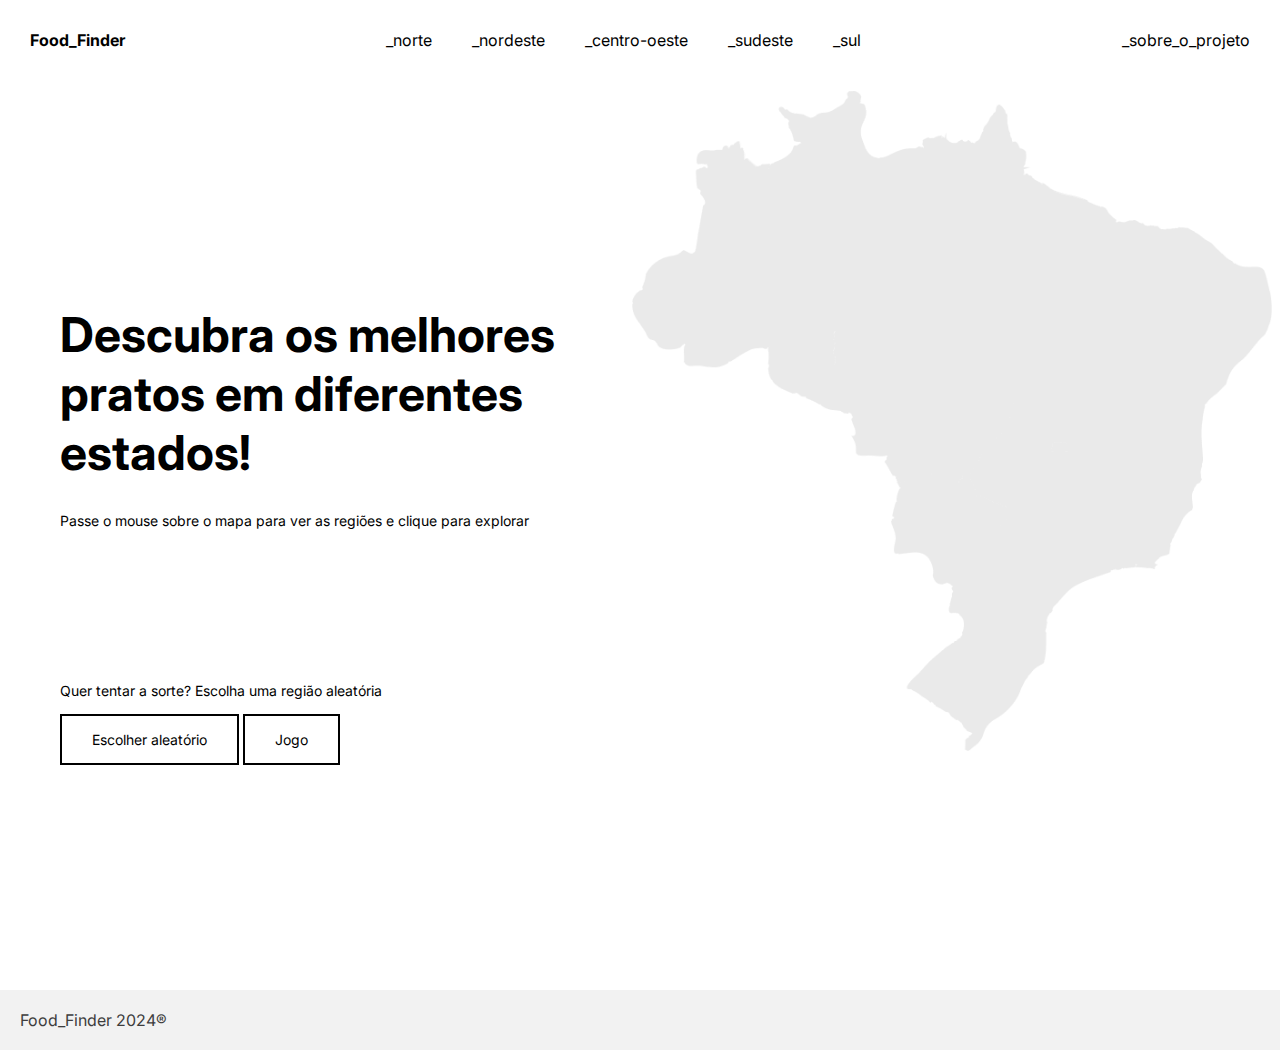
<file: index.html>
<!DOCTYPE html>
<html lang="en">

<head>
    <meta charset="UTF-8">
    <meta http-equiv="X-UA-Compatible" content="IE=edge">
    <meta name="viewport" content="width=device-width, initial-scale=1.0">
    <link rel="shortcut icon" href="imagens/mapa_br_index.png">
    <link rel="stylesheet" href="index.css">
    <link rel="preconnect" href="https://fonts.googleapis.com">
    <link rel="preconnect" href="https://fonts.gstatic.com" crossorigin>
    <link href="https://fonts.googleapis.com/css2?family=Inter:wght@100;200;300;400;500;600;700;800;900&display=swap"
        rel="stylesheet">
    <title>Food Finder</title>
</head>

<body>
    <div id="div--index">
        <nav id="nav-menuIndex">
            <ul class="--menu">
                <li id="titulo"><a href="index.html" class="a--menu">Food_Finder</a></li>
                <li class="menu--li"><a href="/paginas_norte/norte.html" class="a--menu">_norte</a></li>
                <li class="menu--li"><a href="paginas_nordeste/nordeste.html" class="a--menu">_nordeste</a></li>
                <li class="menu--li"><a href="paginas_centroOeste/centroOeste.html" class="a--menu">_centro-oeste</a>
                </li>
                <li class="menu--li"><a href="paginas__sudeste/sudeste.html" class="a--menu">_sudeste</a></li>
                <li class="menu--li"><a href="paginas__sul/sul.html" class="a--menu">_sul</a></li>
                <li id="sobreProjeto"><a href="pagina__sobre/sobreOProjeto.html" class="a--menu">_sobre_o_projeto</a>
                </li>
            </ul>
        </nav>
        <header id="header--index">
            <div class="div--titulo">
                <h1 class="h1--headerTitulo">Descubra os melhores pratos em diferentes estados!</h1>
                <p class="p--headerTitulo">Passe o mouse sobre o mapa para ver as regiões e clique para explorar</p>
                <p class="p--headerSorte">Quer tentar a sorte? Escolha uma região aleatória</p>
                <a class="buttonHeader" onclick="aleatorio()">Escolher aleatório</a>
                <a class="buttonHeader" href="quiz/quiz.html">Jogo</a>
            </div>
            <div class="div--imgMapa">
                <img src="imagens/mapa_br_index.png" alt="mapa do brasil" class="imgPrincipal mapa">
                <a href="paginas_norte/norte.html"><img src="imagens/mapaNorte.png"
                        alt="mapa do brasil com o norte em destaque" class="imgNorte mapa mapaHover" onmouseover="verde()" onmouseout="branco(); cinza()"></a>
                <a href="paginas_nordeste/nordeste.html"><img src="imagens/mapaNordeste.png"
                        alt="mapa da região com o nordeste em destaque" class="imgNordeste mapa mapaHover" onmouseover="laranja()" onmouseout="branco(); cinza()"></a>
                <a href="paginas_centroOeste/centroOeste.html"><img src="imagens/mapacentroOeste.png"
                        alt="mapa da região com o centro-oeste em destaque" class="imgcentroOeste mapa mapaHover" onmouseover="amarelo()" onmouseout="branco(); cinza()"></a>
                <a href="paginas__sudeste/sudeste.html"><img src="imagens/mapaSudeste.png"
                        alt="mapa da região com o sudeste em destaque" class="imgSudeste mapa mapaHover" onmouseover="lilas()" onmouseout="branco(); cinza()"></a>
                <a href="paginas__sul/sul.html"><img src="imagens/mapaSul.png"
                        alt="mapa da região com o sul em destaque" class="imgSul mapa mapaHover" onmouseover="azul()" onmouseout="branco(); cinza()"></a>
            </div>
        </header>
 
        <footer id="footer--norte">
            <p class="footer-creditos">Food_Finder 2024®</p>
        </footer>
    </div>

    <script src="script.js"></script>
</body>

</html>
</file>
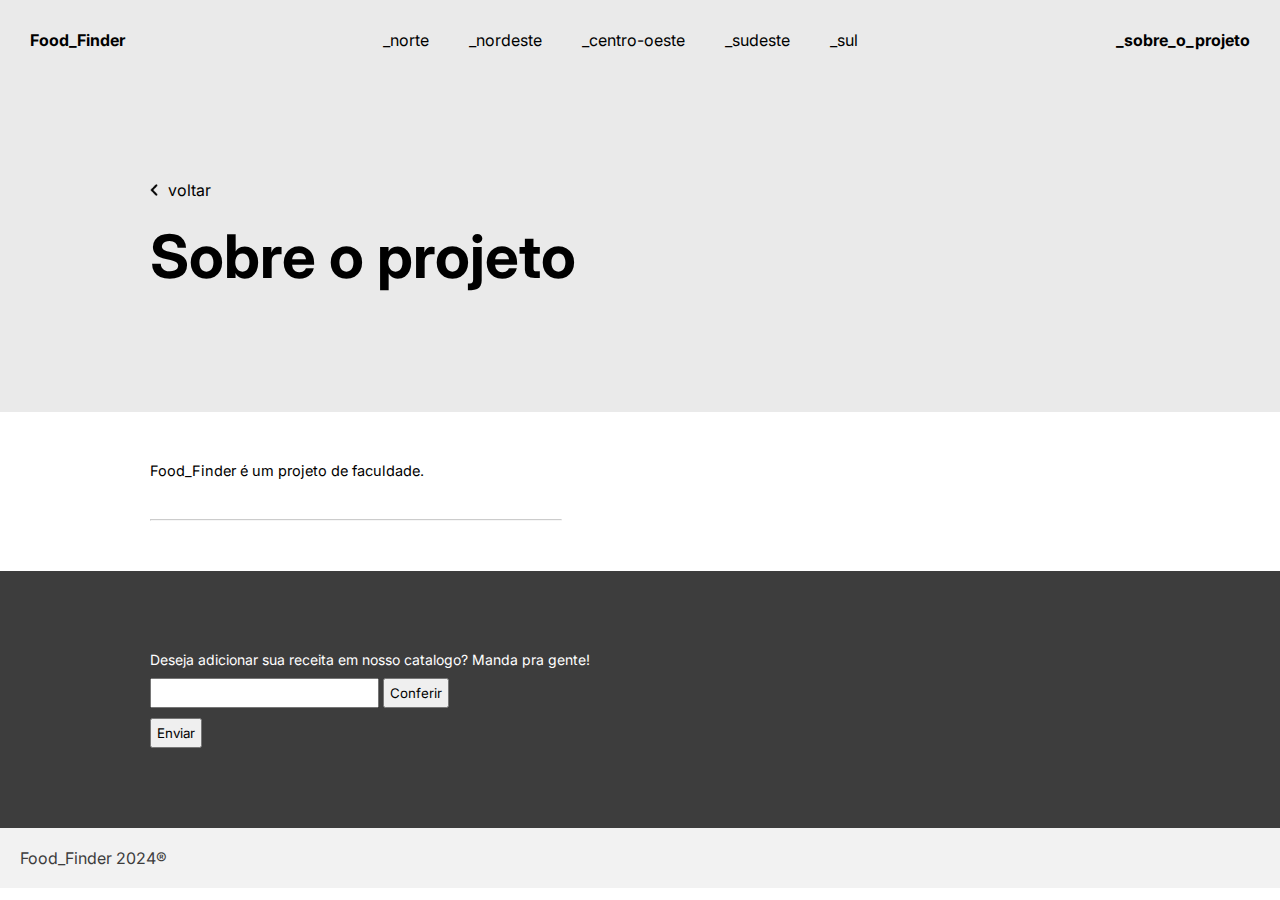
<file: pagina__sobre/sobreOProjeto.html>
<!DOCTYPE html>
<html lang="en">

<head>
    <meta charset="UTF-8">
    <meta http-equiv="X-UA-Compatible" content="IE=edge">
    <meta name="viewport" content="width=device-width, initial-scale=1.0">
    <meta http-equiv="Content-Security-Policy" content="upgrade-insecure-requests"> <!--adicionado-->
    <link rel="preconnect" href="https://fonts.googleapis.com">
    <link rel="preconnect" href="https://fonts.gstatic.com" crossorigin>
    <link href="https://fonts.googleapis.com/css2?family=Inter:wght@100;200;300;400;500;600;700;800;900&display=swap"
        rel="stylesheet">
    <meta name="keywords"
        content="filmes sudeste, filmes do sudeste, filmes sudeste brasil, filmes do sudeste do brasil, filmes brasileiros, filmes do brasil, cinema brasileiro, cinema do brasil, cinema, fimes, brasil, sudeste, produção sudeste, produção cinematográfica sudeste, produção cinema brasil, produção cinema sudeste, direção cinema, direção cinematográfica, direcao cinematografica, cinema indígena, cinema indígena brasileiro, cinema indígena brasil, cinema indígena do sudeste, cinema indígena sudeste brasil, diretor cinema carioca, diretor cinema rio de janeiro, direção cinema carioca, direção cinema rio de janeiro, cinema novo, cinema novo carioca, seleção de filmes do cinema novo carioca, clássicos do cinema brasil, clássicos, clássicos cinema, clássicos cinema brasil, clássicos cinema brasileiro, filmes clássicos do brasil, filmes clássicos brasil, filmes clássicos brasileiros, filmes clássicos do sudeste do brasil, filmes clássicos do sudeste do brasil, filmes clássicos do sudeste brasileiro, que horas ela volta, que horas ela volta?, marte um, marte 1, (c)elas, celas, rio de janeiro, rj, são paulo, sp, espírito santo, es, minas gerais, mg, divinas divas,os normais, minha mae e uma peca, minha mãe é uma peça, paulo gustavo, regina casé, leandra leal, krenak, rio 40 graus, cidade de deus">
    <meta name="description"
        content="Aqui_no é uma curadoria de filmes brasileiros que os categoriza de acordo com a região do país em que foram produzidos, concebidos, realizados. Um projeto realizado por um grupo de estudantes da Coderhouse para conhecer, assistir, deleitar de filmes feitos aqui no norte, nordeste, centro-oeste, sudeste e sul!">
    <link rel="stylesheet" href="sobreOProjeto.css">
    <link rel="shortcut icon" href="../imagens/mapa_br_index.png">
    <title>_sobre_o_projeto</title>
</head>

<body>
    <nav id="menu--norte">
        <ul class="--menu">
            <li id="titulo"><a href="../index.html" class="a--menu">Food_Finder</a></li>
            <li class="menu--li norte"><a href="../paginas_norte/norte.html" class="a--menu">_norte</a></li>
            <li class="menu--li"><a href="../paginas_nordeste/nordeste.html" class="a--menu">_nordeste</a></li>
            <li class="menu--li"><a href="../paginas_centroOeste/centroOeste.html" class="a--menu">_centro-oeste</a>
            </li>
            <li class="menu--li"><a href="../paginas__sudeste/sudeste.html" class="a--menu">_sudeste</a></li>
            <li class="menu--li"><a href="../paginas__sul/sul.html" class="a--menu">_sul</a></li>
            <li id="sobreProjeto"><a href="../pagina__sobre/sobreOProjeto.html" class="a--menu">_sobre_o_projeto</a>
            </li>
        </ul>
    </nav>
    <header id="header--norte">
        <div id="div--titulo">
            <a href="../index.html" class="aVoltar"> <img src="../imagens/icone_voltar.png" class="imgLink">voltar</a>
            <h1 class="head--titulo">Sobre o projeto</h1>
        </div>
    </header>
    <main class="main--projeto">
        <div class="div--projetoTexto">
            <p class="p--projetoTexto">Food_Finder é um projeto de faculdade.
            </p>
            <hr>
        </div>
    </main>
    <section id="section">
        <p class="sentiuFalta">Deseja adicionar sua receita em nosso catalogo? Manda pra gente!</p>
        <input type="text" id="nomeFilme">
        <button id="buscarFilme" onclick="buscarFilme()">Conferir</button>
        <p id="filmeBuscado"></p>
        <button id="enviarFilme" onclick="enviarFilme(); limparFilme()">Enviar</button>
    </section>
    <footer id="footer--norte">
        <p class="footer-creditos">Food_Finder 2024®</p>
    </footer>

    <script src="sobreOProjeto.js"></script>
</body>

</html>
</file>
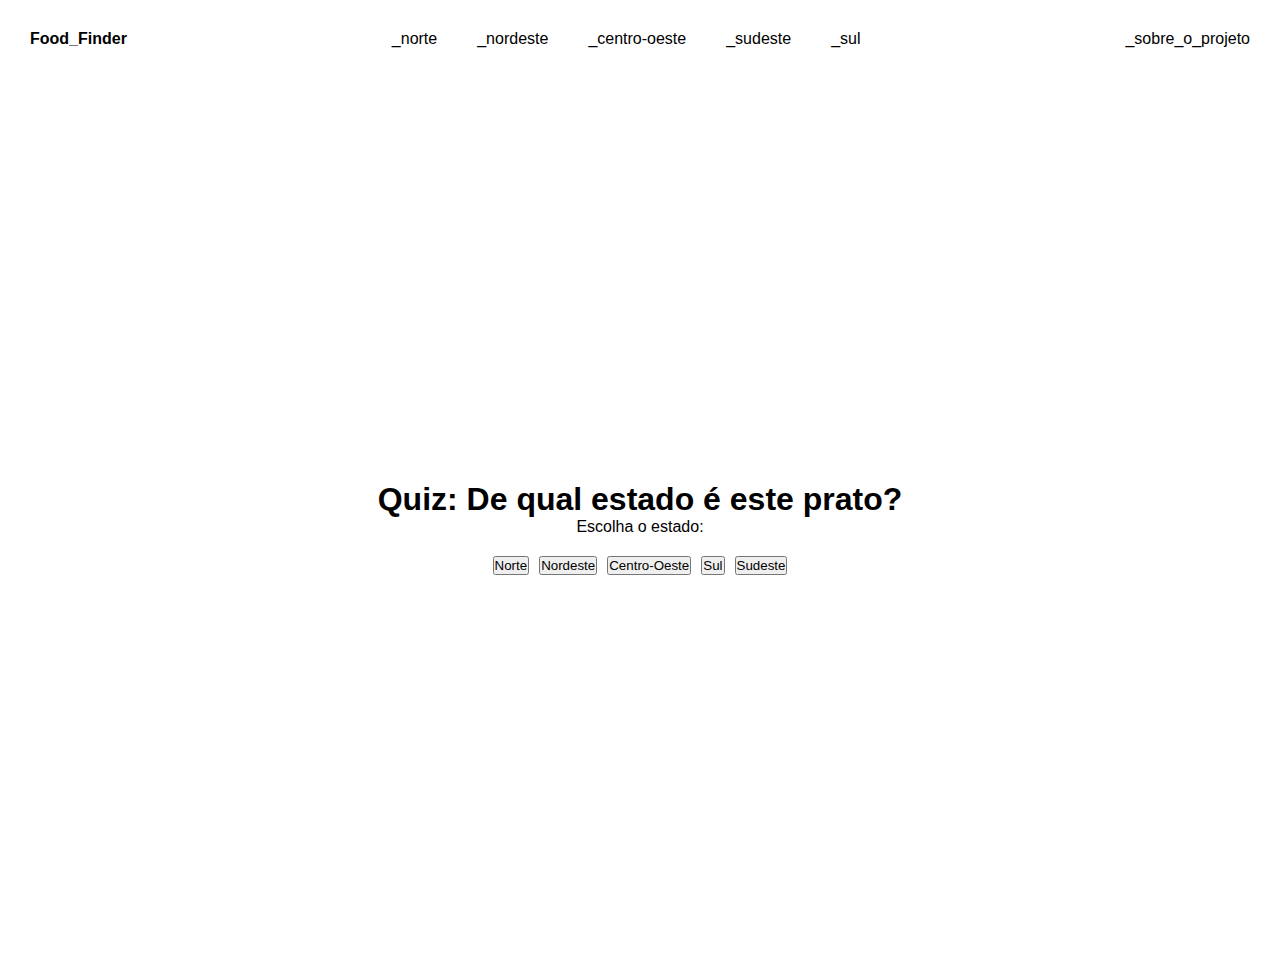
<file: quiz/quiz.html>
<!DOCTYPE html>
<html lang="en">
  <head>
    <!-- ... (o mesmo que o seu index.html) ... -->
    <title>Quiz - Food Finder</title>
    <link rel="stylesheet" href="quiz.css">
</head>
<body>
    <div id="div--quiz">
        <!-- ... (o mesmo menu de navegação que o seu index.html) ... -->

        <nav id="nav-menuIndex">
            <ul class="--menu">
                <li id="titulo"><a href="../index.html" class="a--menu">Food_Finder</a></li>
                <li class="menu--li"><a href="../paginas_norte/norte.html" class="a--menu">_norte</a></li>
                <li class="menu--li"><a href="../paginas_nordeste/nordeste.html" class="a--menu">_nordeste</a></li>
                <li class="menu--li"><a href="../paginas_centroOeste/centroOeste.html" class="a--menu">_centro-oeste</a>
                </li>
                <li class="menu--li"><a href="../paginas__sudeste/sudeste.html" class="a--menu">_sudeste</a></li>
                <li class="menu--li"><a href="../paginas__sul/sul.html" class="a--menu">_sul</a></li>
                <li id="sobreProjeto"><a href="../pagina__sobre/sobreOProjeto.html" class="a--menu">_sobre_o_projeto</a>
                </li>
            </ul>
        </nav>

        <main id="main--quiz" class="quiz-container">
            <h1>Quiz: De qual estado é este prato?</h1>

            <div id="foodCard">
               
            </div>

            <p>Escolha o estado:</p>

            <div class="button-group">
                <button onclick="checkAnswer('Norte')">Norte</button>
                <button onclick="checkAnswer('Nordeste')">Nordeste</button>
                <button onclick="checkAnswer('Centro-Oeste')">Centro-Oeste</button>
                <button onclick="checkAnswer('Sul')">Sul</button>
                <button onclick="checkAnswer('Sudeste')">Sudeste</button>
            </div>

            <button id="restartButton" onclick="restartGame()">Jogar Novamente</button>
        </main>

    
    </div>

    <script src="quiz.js"></script>
</body>
</html>
</file>
<file: index.css>
* {
    padding: 0;
    margin: 0;
    font-family: 'Inter', sans-serif;
}

/*   MENU   */

.--menu {
    display: flex;
    list-style: none;
    flex-flow: row wrap;
    padding: 30px;
    justify-content: space-between;
}

#titulo {
    margin-right: auto;
    font-weight: bold;
}

#sobreProjeto {
    margin-left: auto;
}

.menu--li {
    margin: 0 20px 0 20px;
}

.a--menu {
    color: black;
    text-decoration: none;
}

.a--menu:hover {
    text-decoration: underline;
}


/*    HEADER    */

#header--index {
    display: flex;
    flex-flow: row wrap;
    justify-content: space-between;
    align-items: center;
}

.div--titulo {
    height: auto;
    width: 40%;
    padding: 60px;
}

.h1--headerTitulo {
    font-size: 48px;
}

.p--headerTitulo {
    font-size: 14px;
    margin-bottom: 30%;
    margin-top: 30px;
}

.p--headerSorte {
    font-size: 14px;
}

.buttonHeader {
    border: 2px solid black;
    padding: 15px 30px 15px 30px;
    text-decoration: none;
    color: black;
    display: inline-block;
    margin-top: 15px;
    font-size: 14px;
    transition: all 1s;
}

.buttonHeader:hover {
    background-color: rgba(0, 0, 0, 0.223);
}

/*MAPA*/

.div--imgMapa {
    margin-right: auto;
    margin-bottom: 100vh;
    padding-top: 10px;
}

.imgPrincipal {
    position: relative;
}

.mapa {
    position: absolute;
    margin: auto;
    max-width: 50vw;
}

.imgSudeste {
    margin-top: 366px;
    margin-left: 376px;
}

.imgSul {
    margin-top: 517px;
    margin-left: 302px;
}

.imgcentroOeste {
    margin-top: 237px;
    margin-left: 221px;
}

.imgNordeste {
    margin-top: 121px;
    margin-left: 454px;
}

.mapaHover {
    opacity: 0;
}

.mapaHover:hover {
    opacity: 100%;
}

/*  NEWSLETTER   */

#newsletter {
    padding: 50px;
    font-size: 14px;
}

#newsletter input {
    border-radius: 0px;
}

#newsletter button {
    border: 2px solid black;
    padding: 0px 30px 0px 30px;
    text-decoration: none;
    color: black;
    display: inline-block;
    margin-top: 15px;
    font-size: 14px;
}

#newsletter button:hover {
    background-color: rgba(0, 0, 0, 0.223);
}

/*  FOOTER   */

#footer--norte {
    padding: 20px;
    background-color: #F2F2F2;
    color: #3d3d3d;
}

;
</file>
<file: pagina__sobre/sobreOProjeto.css>
*{padding:0;margin:0;
font-family: 'Inter', sans-serif;}

/*    MENU    */

#menu--norte{background-color: #EAEAEA;}
.--menu{display: flex;
list-style: none;
flex-flow: row wrap;
padding: 30px;
justify-content: space-between;}

#titulo{margin-right: auto;
font-weight: bold;}

#sobreProjeto{margin-left: auto;}

.menu--li{margin: 0 20px 0 20px;}
.a--menu{color: black;
text-decoration: none;}
#sobreProjeto{font-weight: bold;}
.a--menu:hover{text-decoration:underline;}

/*    HEADER    */

#header--norte{display:flex;
flex-flow: row wrap;
background-color: #EAEAEA;
padding-bottom: 50px;
padding-top: 50px;
align-items: flex-start;}
    
.aVoltar{text-decoration:none;
color: black;}
.imgLink{width:8px;
padding-right: 10px;}
        
.aVoltar:hover{text-decoration: underline;}
    
#div--titulo{margin: 50px;
margin-left: 150px;}
    
.head--titulo{margin-bottom: 20px;
margin-top: 20px; font-size:60px;}

/*    MAIN    */

.div--projetoTexto{width: 40%;
margin-left: 150px; margin-top: 50px;}
    
.p--projetoTexto, .p--projetoAutores{font-size: 14.5px;}
    
.p--projetoTexto{margin-bottom: 40px;}
.p--projetoAutores{margin-bottom: 15px;
margin-top: 30px; font-size: 12px;}

.table-autores{margin-bottom: 50px;}

td{padding-bottom: 10px;
font-size: 15px;}

.td--nome{font-weight: bold;
padding-left: 0;
padding-right: 15px;}

.table-icone{width: 17px;
opacity: 60%;
transition: all 1s;}

.table-icone:hover{opacity: 30%;}
    
hr{width:80%;
opacity:50%;}

/*  ENVIAR FILME  */

#section{padding-left: 150px;
padding-top: 80px; padding-bottom: 80px;
margin-top: 50px;
background-color: #3d3d3d;
color: white; font-size: 14px;}

#nomeFilme{padding: 5px;
margin-top: 10px;}

#enviarFilme, #buscarFilme{padding: 5px;}

#filmeEnviado{padding: 5px;
margin-top: 10px;}

#filmeBuscado{margin-top: 10px; margin-bottom: 10px;}


/*  FOOTER   */
    
#footer--norte{padding: 20px;
background-color: #F2F2F2; color: #3d3d3d;}
</file>
<file: quiz/quiz.css>
.quiz-container {
    display: flex;
    flex-direction: column;
    align-items: center;
    justify-content: center;
    height: 100vh;
    text-align: center;
}
.button-group {
    display: flex;
    flex-direction: row;
    gap: 10px;
    justify-content: center;
    margin-top: 20px;
}

* {
    padding: 0;
    margin: 0;
    font-family: 'Inter', sans-serif;
}

/*   MENU   */

.--menu {
    display: flex;
    list-style: none;
    flex-flow: row wrap;
    padding: 30px;
    justify-content: space-between;
}

#titulo {
    margin-right: auto;
    font-weight: bold;
}

#sobreProjeto {
    margin-left: auto;
}

.menu--li {
    margin: 0 20px 0 20px;
}

.a--menu {
    color: black;
    text-decoration: none;
}

.a--menu:hover {
    text-decoration: underline;
}

#restartButton{
    display: none;
}
</file>
